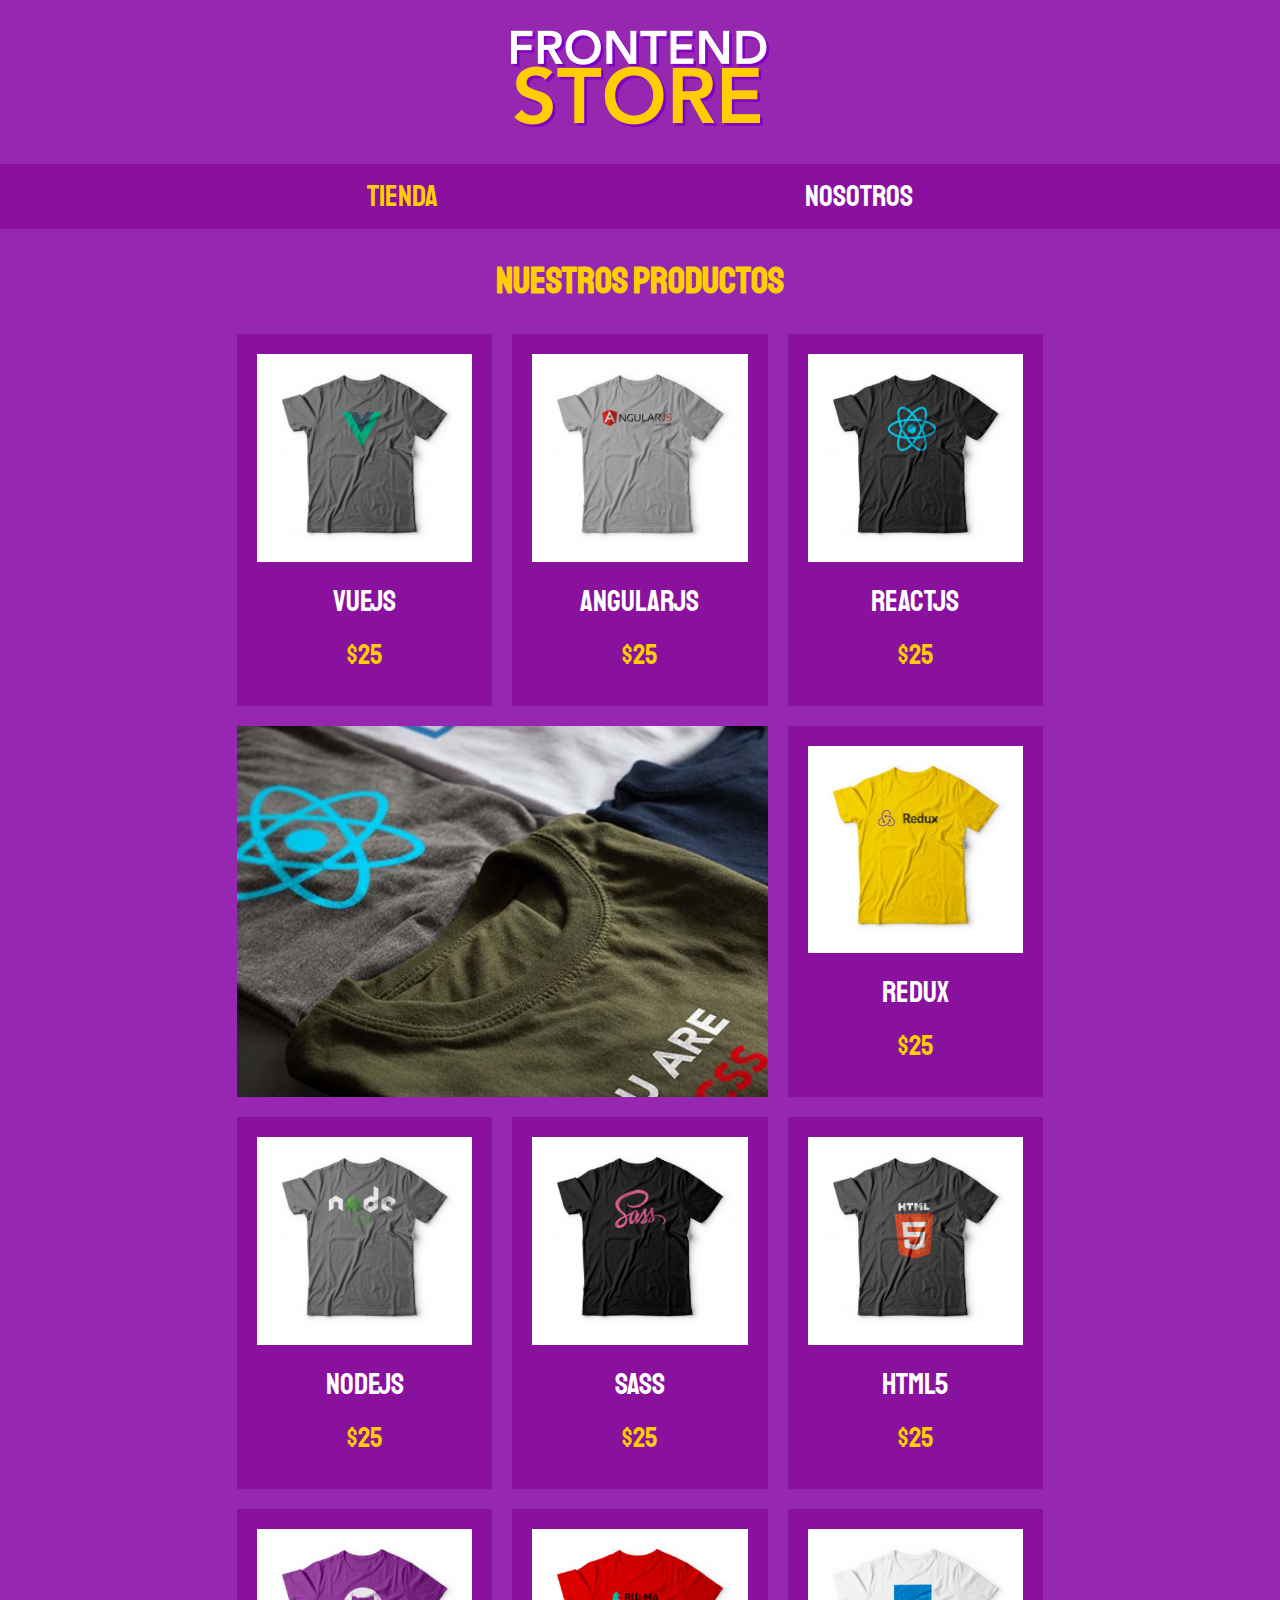
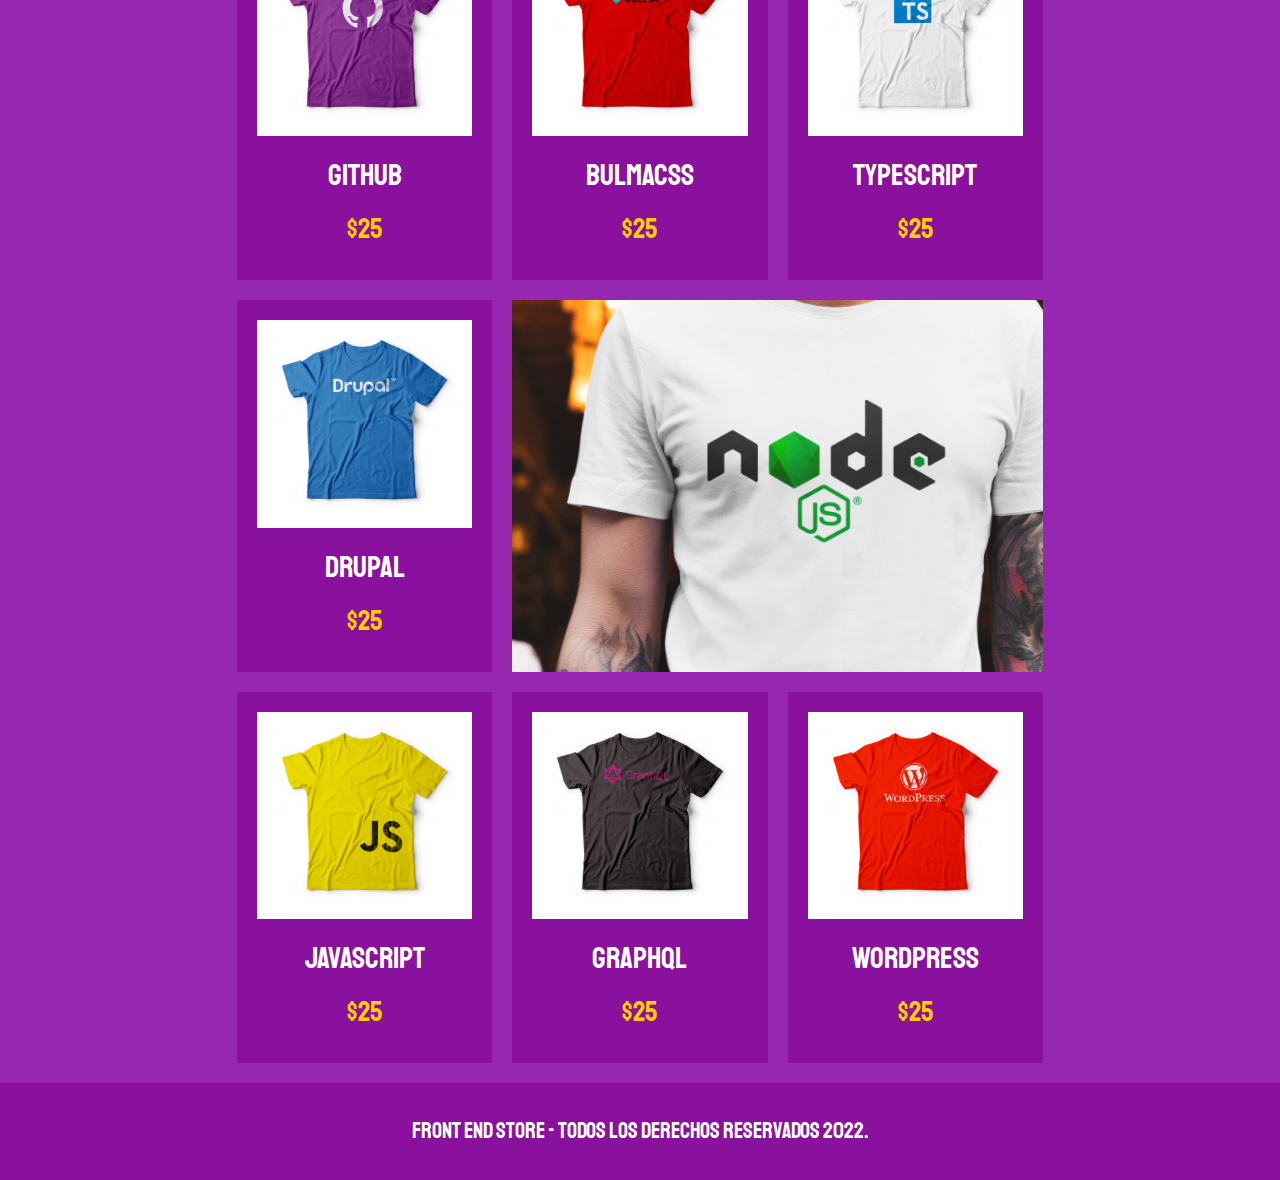
<file: index.html>
<!DOCTYPE html>
<html lang="en">

<head>
    <meta charset="UTF-8">
    <meta http-equiv="X-UA-Compatible" content="IE=edge">
    <meta name="viewport" content="width=device-width, initial-scale=1.0">
    <title>FrontEnd Store</title>
    <link rel="stylesheet" href="css/normalize.css">
    <link href="https://fonts.googleapis.com/css2?family=Staatliches&display=swap" rel="stylesheet">
    <link rel="stylesheet" href="css/styles.css">
</head>

<body>
    <!----------HEADER---------->
    <header class="header">
        <a href="index.html">
            <img class="header__logo" src="img/logo.png" alt="logotipo">
        </a>
    </header>

    <!----------NAVEGACION---------->
    <nav class="navegacion">
        <a class="navegacion__enlace navegacion__enlace--activo" href="index.html">Tienda</a>
        <a class="navegacion__enlace" href="nosotros.html">Nosotros</a>
    </nav>

    <!----------MAIN---------->
    <main class="contenedor main">
        <h1>Nuestros Productos</h1>
        <div class="grid">
            <div class="producto">
                <a href="producto.html">
                    <img class="producto__imagen" src="img/1.jpg" alt="imagen camisa">
                    <div class="producto__informacion">
                        <p class="producto__nombre">VueJS</p>
                        <p class="producto__precio">$25</p>
                    </div>
                </a>
            </div><!--.producto-->
            <div class="producto">
                <a href="producto.html">
                    <img class="producto__imagen" src="img/2.jpg" alt="imagen camisa">
                    <div class="producto__informacion">
                        <p class="producto__nombre">AngularJS</p>
                        <p class="producto__precio">$25</p>
                    </div>
                </a>
            </div><!--.producto-->
            <div class="producto">
                <a href="producto.html">
                    <img class="producto__imagen" src="img/3.jpg" alt="imagen camisa">
                    <div class="producto__informacion">
                        <p class="producto__nombre">ReactJS</p>
                        <p class="producto__precio">$25</p>
                    </div>
                </a>
            </div><!--.producto-->
            <div class="producto">
                <a href="producto.html">
                    <img class="producto__imagen" src="img/4.jpg" alt="imagen camisa">
                    <div class="producto__informacion">
                        <p class="producto__nombre">Redux</p>
                        <p class="producto__precio">$25</p>
                    </div>
                </a>
            </div><!--.producto-->
            <div class="producto">
                <a href="producto.html">
                    <img class="producto__imagen" src="img/5.jpg" alt="imagen camisa">
                    <div class="producto__informacion">
                        <p class="producto__nombre">NodeJS</p>
                        <p class="producto__precio">$25</p>
                    </div>
                </a>
            </div><!--.producto-->
            <div class="producto">
                <a href="producto.html">
                    <img class="producto__imagen" src="img/6.jpg" alt="imagen camisa">
                    <div class="producto__informacion">
                        <p class="producto__nombre">SASS</p>
                        <p class="producto__precio">$25</p>
                    </div>
                </a>
            </div><!--.producto-->
            <div class="producto">
                <a href="producto.html">
                    <img class="producto__imagen" src="img/7.jpg" alt="imagen camisa">
                    <div class="producto__informacion">
                        <p class="producto__nombre">HTML5</p>
                        <p class="producto__precio">$25</p>
                    </div>
                </a>
            </div><!--.producto-->
            <div class="producto">
                <a href="producto.html">
                    <img class="producto__imagen" src="img/8.jpg" alt="imagen camisa">
                    <div class="producto__informacion">
                        <p class="producto__nombre">GitHub</p>
                        <p class="producto__precio">$25</p>
                    </div>
                </a>
            </div><!--.producto-->
            <div class="producto">
                <a href="producto.html">
                    <img class="producto__imagen" src="img/9.jpg" alt="imagen camisa">
                    <div class="producto__informacion">
                        <p class="producto__nombre">BulmaCSS</p>
                        <p class="producto__precio">$25</p>
                    </div>
                </a>
            </div><!--.producto-->
            <div class="producto">
                <a href="producto.html">
                    <img class="producto__imagen" src="img/10.jpg" alt="imagen camisa">
                    <div class="producto__informacion">
                        <p class="producto__nombre">TypeScript</p>
                        <p class="producto__precio">$25</p>
                    </div>
                </a>
            </div><!--.producto-->
            <div class="producto">
                <a href="producto.html">
                    <img class="producto__imagen" src="img/11.jpg" alt="imagen camisa">
                    <div class="producto__informacion">
                        <p class="producto__nombre">Drupal</p>
                        <p class="producto__precio">$25</p>
                    </div>
                </a>
            </div><!--.producto-->
            <div class="producto">
                <a href="producto.html">
                    <img class="producto__imagen" src="img/12.jpg" alt="imagen camisa">
                    <div class="producto__informacion">
                        <p class="producto__nombre">Javascript</p>
                        <p class="producto__precio">$25</p>
                    </div>
                </a>
            </div><!--.producto-->
            <div class="producto">
                <a href="producto.html">
                    <img class="producto__imagen" src="img/13.jpg" alt="imagen camisa">
                    <div class="producto__informacion">
                        <p class="producto__nombre">GraphQL</p>
                        <p class="producto__precio">$25</p>
                    </div>
                </a>
            </div><!--.producto-->
            <div class="producto">
                <a href="producto.html">
                    <img class="producto__imagen" src="img/14.jpg" alt="imagen camisa">
                    <div class="producto__informacion">
                        <p class="producto__nombre">WordPress</p>
                        <p class="producto__precio">$25</p>
                    </div>
                </a>
            </div><!--.producto-->
            <div class="grafico grafico--camisas">

            </div>
            <div class="grafico grafico--node">
                
            </div>
        </div>
    </main>

    <!----------FOOTER---------->
    <footer class="footer">
        <p class="footer__texto">Front End Store - Todos los Derechos Reservados 2022.</p>
    </footer>

</body>

</html>
</file>
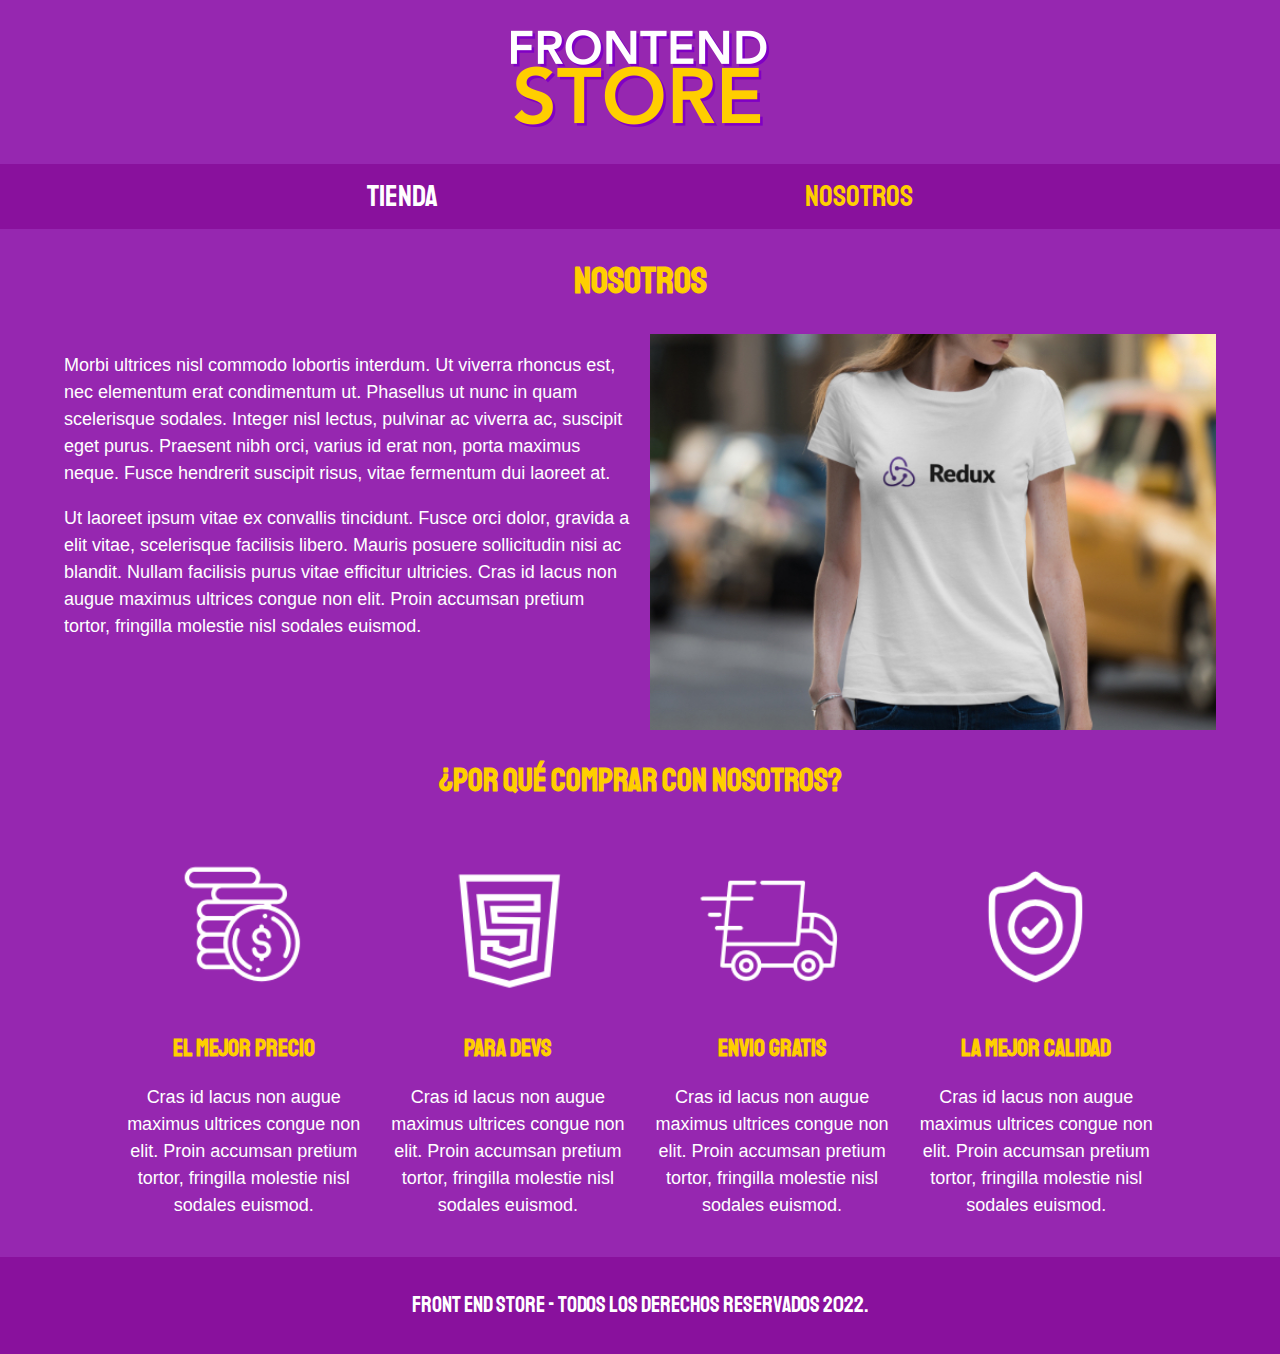
<file: nosotros.html>
<!DOCTYPE html>
<html lang="en">

<head>
    <meta charset="UTF-8">
    <meta http-equiv="X-UA-Compatible" content="IE=edge">
    <meta name="viewport" content="width=device-width, initial-scale=1.0">
    <title>FrontEnd Store</title>
    <link rel="stylesheet" href="css/normalize.css">
    <link href="https://fonts.googleapis.com/css2?family=Staatliches&display=swap" rel="stylesheet">
    <link rel="stylesheet" href="css/styles.css">
</head>

<body>
    <!----------HEADER---------->
    <header class="header">
        <a href="index.html">
            <img class="header__logo" src="img/logo.png" alt="logotipo">
        </a>
    </header>

    <!----------NAVEGACION---------->
    <nav class="navegacion">
        <a class="navegacion__enlace" href="index.html">Tienda</a>
        <a class="navegacion__enlace navegacion__enlace--activo" href="nosotros.html">Nosotros</a>
    </nav>

    <!----------MAIN---------->
    <main class="contenedor">
        <h1>Nosotros</h1>
        <div class="nosotros">
            <div class="nosotros__contenido">
                <p>Morbi ultrices nisl commodo lobortis interdum. Ut viverra rhoncus est, nec elementum erat condimentum
                    ut. Phasellus ut nunc in quam scelerisque sodales. Integer nisl lectus, pulvinar ac viverra ac,
                    suscipit eget purus. Praesent nibh orci, varius id erat non, porta maximus neque. Fusce
                    hendrerit suscipit risus, vitae fermentum dui laoreet at.</p>

                <p>Ut laoreet ipsum vitae ex convallis tincidunt. Fusce orci dolor, gravida a elit vitae, scelerisque facilisis
                    libero. Mauris posuere sollicitudin nisi ac blandit. Nullam facilisis purus vitae efficitur
                    ultricies. Cras id lacus non augue maximus ultrices congue non elit. Proin accumsan pretium tortor,
                    fringilla molestie nisl sodales euismod.</p>
            </div>
            <img src="img/nosotros.jpg" alt="imagen nosotros" class="nosotros__imagen">
        </div>
    </main>

    <!--POR QUE COMPRAR CON NOSOTROS-->

    <section class="contenedor comprar">
        <h2 class="comprar__titulo">¿Por qué comprar con nosotros?</h2>
        <div class="bloques">
            <div class="bloque">
                <img class="bloque__imagen" src="img/icono_1.png" alt="por que comprar">
                <h3 class="bloque__titulo">El Mejor Precio</h3>
                <p>Cras id lacus non augue maximus ultrices congue non elit. Proin accumsan pretium tortor,
                    fringilla molestie nisl sodales euismod.</p>
            </div><!--.bloque-->
            <div class="bloque">
                <img class="bloque__imagen" src="img/icono_2.png" alt="por que comprar">
                <h3 class="bloque__titulo">Para Devs</h3>
                <p>Cras id lacus non augue maximus ultrices congue non elit. Proin accumsan pretium tortor,
                    fringilla molestie nisl sodales euismod.</p>
            </div><!--.bloque-->
            <div class="bloque">
                <img class="bloque__imagen" src="img/icono_3.png" alt="por que comprar">
                <h3 class="bloque__titulo">Envio Gratis</h3>
                <p>Cras id lacus non augue maximus ultrices congue non elit. Proin accumsan pretium tortor,
                    fringilla molestie nisl sodales euismod.</p>
            </div><!--.bloque-->
            <div class="bloque">
                <img class="bloque__imagen" src="img/icono_4.png" alt="por que comprar">
                <h3 class="bloque__titulo">La Mejor Calidad</h3>
                <p>Cras id lacus non augue maximus ultrices congue non elit. Proin accumsan pretium tortor,
                    fringilla molestie nisl sodales euismod.</p>
            </div><!--.bloque-->
        </div><!--.bloques-->
    </section>

    <!----------FOOTER---------->
    <footer class="footer">
        <p class="footer__texto">Front End Store - Todos los Derechos Reservados 2022.</p>
    </footer>

</body>

</html>
</file>
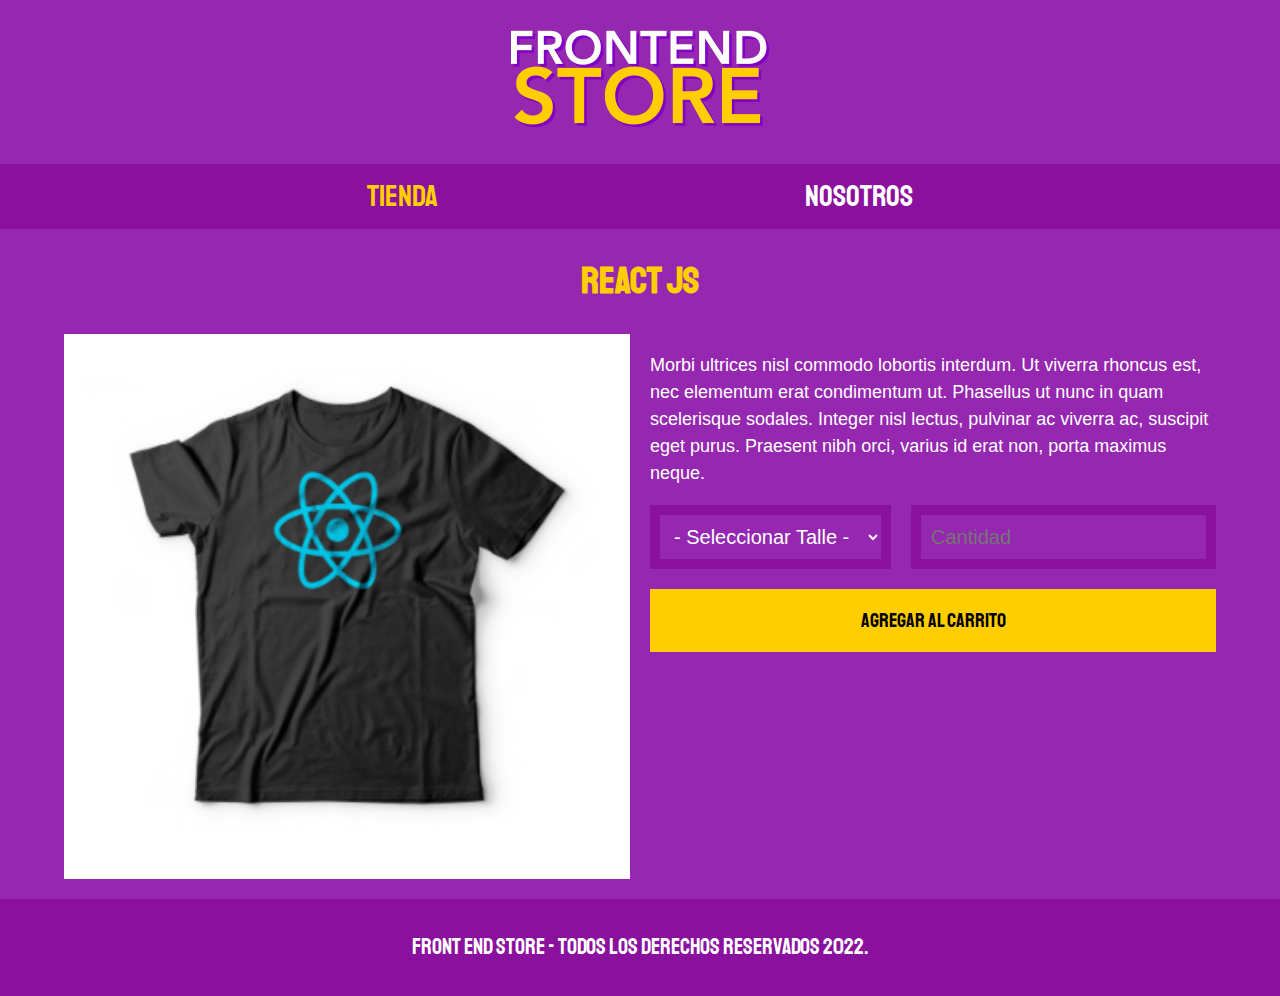
<file: producto.html>
<!DOCTYPE html>
<html lang="en">

<head>
    <meta charset="UTF-8">
    <meta http-equiv="X-UA-Compatible" content="IE=edge">
    <meta name="viewport" content="width=device-width, initial-scale=1.0">
    <title>FrontEnd Store</title>
    <link rel="stylesheet" href="css/normalize.css">
    <link href="https://fonts.googleapis.com/css2?family=Staatliches&display=swap" rel="stylesheet">
    <link rel="stylesheet" href="css/styles.css">
</head>

<body>
    <!----------HEADER---------->
    <header class="header">
        <a href="index.html">
            <img class="header__logo" src="img/logo.png" alt="logotipo">
        </a>
    </header>

    <!----------NAVEGACION---------->
    <nav class="navegacion">
        <a class="navegacion__enlace navegacion__enlace--activo" href="index.html">Tienda</a>
        <a class="navegacion__enlace" href="nosotros.html">Nosotros</a>
    </nav>

    <!----------MAIN---------->
    <main class="contenedor">
        <h1>React JS</h1>
        <div class="camisa">
            <img src="img/3.jpg" alt="Imagen del Producto" class="camisa__imagen">
            <div class="camisa__contenido">
                <p>Morbi ultrices nisl commodo lobortis interdum. Ut viverra rhoncus est, nec elementum erat condimentum
                    ut. Phasellus ut nunc in quam scelerisque sodales. Integer nisl lectus, pulvinar ac viverra ac,
                    suscipit eget purus. Praesent nibh orci, varius id erat non, porta maximus neque.
                </p>
                <form class="formulario">
                    <select class="formulario__campo">  
                        <option disabled selected>- Seleccionar Talle -</option>
                        <option>Chica</option>
                        <option>Mediana</option>
                        <option>Grande</option>
                    </select>
                    <input class="formulario__campo" type="number" placeholder="Cantidad" min="1">
                    <input class="formulario__submit" type="submit" value="Agregar al Carrito">
                </form>
                    
            </div>
        </div>
    </main>


    <!----------FOOTER---------->
    <footer class="footer">
        <p class="footer__texto">Front End Store - Todos los Derechos Reservados 2022.</p>
    </footer>

</body>

</html>
</file>
<file: css/styles.css>
/*----------VARIABLES----------*/

:root{
    --primario: #9627b0;
    --primarioOscuro: #89119d;
    --secundario: #ffce00;
    --secuncarioOscuro: rgb(233,157,2);
    --blanco: #fff;
    --negro: #000;
    --fuentePrincipal:'Staatliches', cursive;
}
html {
    box-sizing: border-box;
    font-size: 62.5%;/*1rem = 10px*/
  }
  *, *:before, *:after {
    box-sizing: inherit;
  }

/*----------GLOBALES----------*/

body{
    background-color: var(--primario);
    font-size: 1.6rem;
    line-height: 1.5;  
}
p{
    font-size: 1.8rem;
    font-family: Arial, Helvetica, sans-serif;
    color: var(--blanco);
}
a{
    text-decoration: none;
}
img{
    max-width: 100%;
}
.contenedor{
    max-width: 120rem;
    margin: 0 auto;
}
h1,h2,h3{
    text-align: center;
    color: var(--secundario);
    font-family: var(--fuentePrincipal);
}
h1{
    font-size: 3.7rem;
}
h2{
    font-size: 3.2rem;
}
h3{
    font-size: 2.4rem;
}

/*----------HEADER----------*/
.header{
    display: flex;
    justify-content: center;
}
.header__logo{
    margin:3rem 0; 
}

/*----------NAVEGACION----------*/
.navegacion{
    background-color: var(--primarioOscuro);
    padding: 1rem 0;
    display: flex;
    justify-content: space-evenly;
}

.navegacion__enlace{
    font-family: var(--fuentePrincipal);
    color: var(--blanco);
    font-size: 3rem;
}
.navegacion__enlace:hover,
.navegacion__enlace--activo{
    color: var(--secundario);
}
/*----------FOOTER----------*/
.footer{
    background-color: var(--primarioOscuro);
    padding: 1rem 0;
    margin-top: 2rem;
}
.footer__texto{
    text-align: center;
    font-family: var(--fuentePrincipal);
    font-size: 2.2rem;
}
/*----------PRODUCTOS----------*/
.main{
    display: flex;
    flex-direction: column;
    align-items: center;
}

.grid{
    width: 90%;
    display: grid;
    grid-template-columns: repeat(2,1fr);
    gap: 2rem;
}
@media (min-width: 768px){
    .grid{
        width: 70%;
        grid-template-columns: repeat(3,1fr);
    }
}
@media (max-width: 375px){
    .grid{
        width: 80%;
        grid-template-columns: repeat(1,1fr);
    }
}
.producto{
    background-color: var(--primarioOscuro);
    padding: 2rem;
}
/*.producto:nth-child(4){
    grid-column: 1/3;
    grid-row: 2/4;   
}*/
.producto__imagen{
    width: 100%;
}
.producto__nombre{
    font-size: 3rem;
}
.producto__precio{
    font-size: 2.8rem;
    color: var(--secundario);
}
.producto__nombre,.producto__precio{
    font-family: var(--fuentePrincipal);
    margin: 1rem 0;
    text-align: center;
}

/*----------GRAFICOS----------*/
.grafico{
    min-height: 30rem;
    background-repeat: no-repeat;
    background-size: cover;
    grid-column: 1/3;
}
.grafico--camisas{
    grid-row: 2/3;
    background-image: url(../img/grafico1.jpg);
}
.grafico--node{
    background-image: url(../img/grafico2.jpg);
    grid-row: 6/7;
}

@media (min-width: 768px){
    .grafico--node{
        grid-row: 5/6;
        grid-column: 2/4;
    }
}
@media (max-width: 375px){
    .grafico{
        grid-column: 1/2;
        min-height: 20rem;
    }
}


/**************************************/
/*--------------NOSOTROS--------------*/
/**************************************/
.nosotros{
    display: grid;
    grid-template-rows: repeat(2,auto);
}
@media (min-width: 768px){
    .nosotros{
        grid-template-columns: repeat(2,1fr);
        column-gap: 2rem;
    }    
}
.nosotros__contenido{

}
.nosotros__imagen{
    grid-row: 1/2;
    width: 100%;
}
@media (min-width: 768px){
    .nosotros__imagen{
        grid-column: 2/3;
    }
}
/*-----------BLOQUES----------*/
.bloques{
    margin: 0 auto;
    width: 90%;
    display: grid;
    grid-template-columns: repeat(2,1fr);
    gap: 2rem;
}
@media (min-width: 768px){
    .bloques{
        grid-template-columns: repeat(4,1fr);
    }
}
.bloque{
    text-align: center;
}
.bloque__titulo{
    margin:0;
}
.bloque__imagen{
    width: 100%;
}

/**************************************/
/*--------------PRODUCTO--------------*/
/**************************************/

.contenedor{
    width: 90%;
}

@media (min-width: 768px){
    .camisa{
        display: grid;
        grid-template-columns: repeat(2,1fr);
        column-gap: 2rem;
   }
}


.camisa__imagen{
    width: 100%;
}
.formulario{
    display: grid;
    grid-template-columns: repeat(2,1fr);
    gap: 2rem;
}
.formulario__campo{
    border: 1rem solid var(--primarioOscuro);
    background-color: transparent;
    color: var(--blanco);
    font-size: 2rem;
    font-family: Arial, Helvetica, sans-serif;
    padding: 1rem;
}
.formulario__submit{
        background-color: var(--secundario);
        border: none;
        font-size: 2rem;
        font-family: var(--fuentePrincipal);
        padding: 2rem;
        transition: background-color .3s ease;
        grid-column: 1/3;
        width: 100%;
}
.formulario__submit:hover{
    cursor: pointer;
    background-color: var(--secuncarioOscuro);
}
</file>
